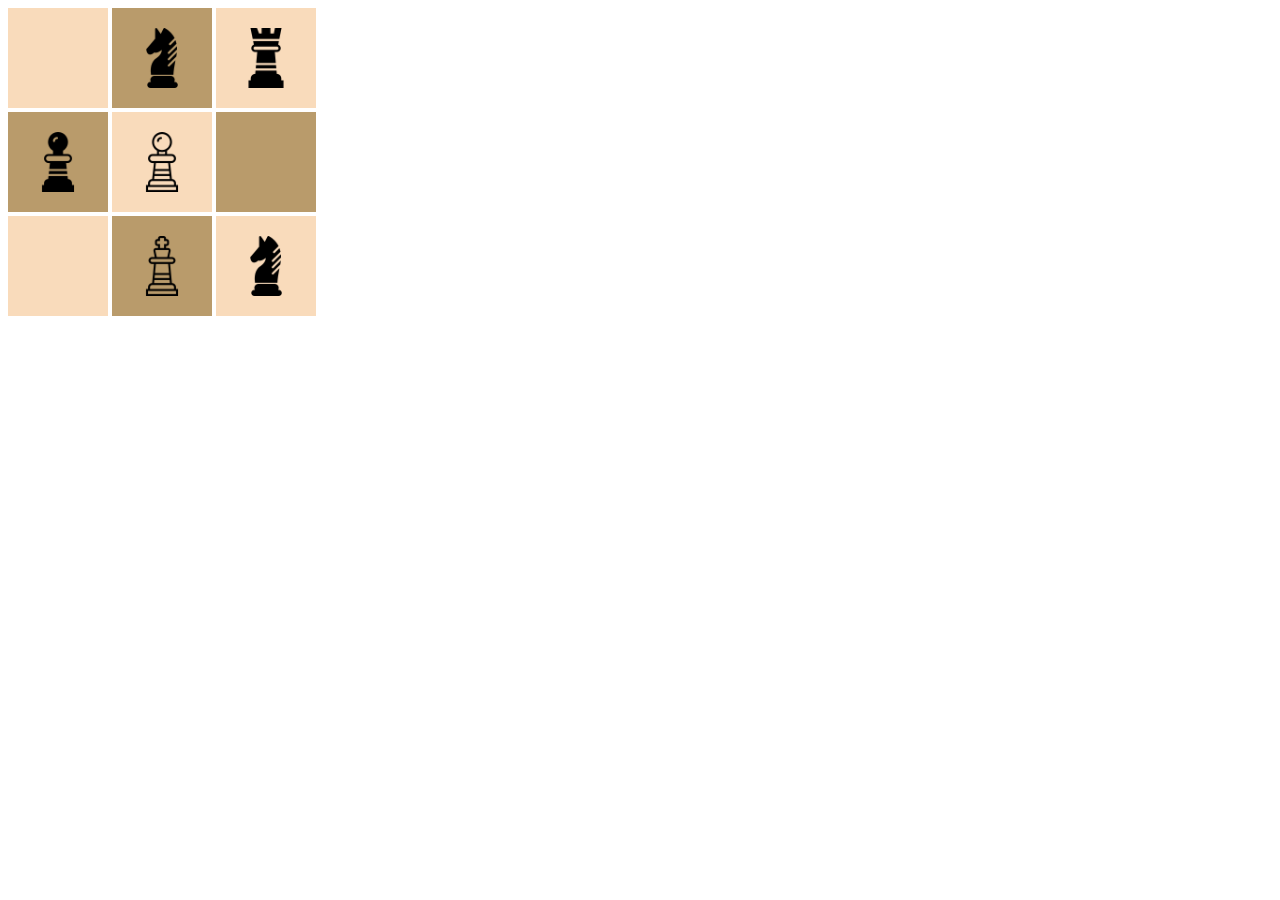
<file: chess.html>
<!DOCTYPE html>
<html lang="en">
<head>
    <meta charset="UTF-8">
    <title>Ajedrez</title>
    <link rel="stylesheet" typer="text/css" 
    href="css/chess-styless.css">
    <link rel="icon" href="images_chess/favicon chess.ico"> 
</head>

<body>

    <div class="row">
        <div class="square beish">

        </div>
        <div class="square brown" >
            <img src="imagenes/chess/black_knight.png">
        </div>
        <div class="square beish">
            <img src="imagenes/chess/black_roock.png">
        </div>
    </div>

    <div class="row">
        <div class="square brown">
            <img src="imagenes/chess/black_pawn.png" >
        </div>
        <div class="square beish">
            <img src="imagenes/chess/white_pawn.png">
        </div>
        <div class="square brown">
            
        </div>
       
    </div>

    <div class="row">
        <div class="square beish">
           
        </div>
        <div class="square brown">
            <img src="imagenes/chess/white_king.png" >
        </div>
        <div class="square beish">
            <img src="imagenes/chess/black_knight.png">
        </div>
    </div>


</body>
</html>
</file>
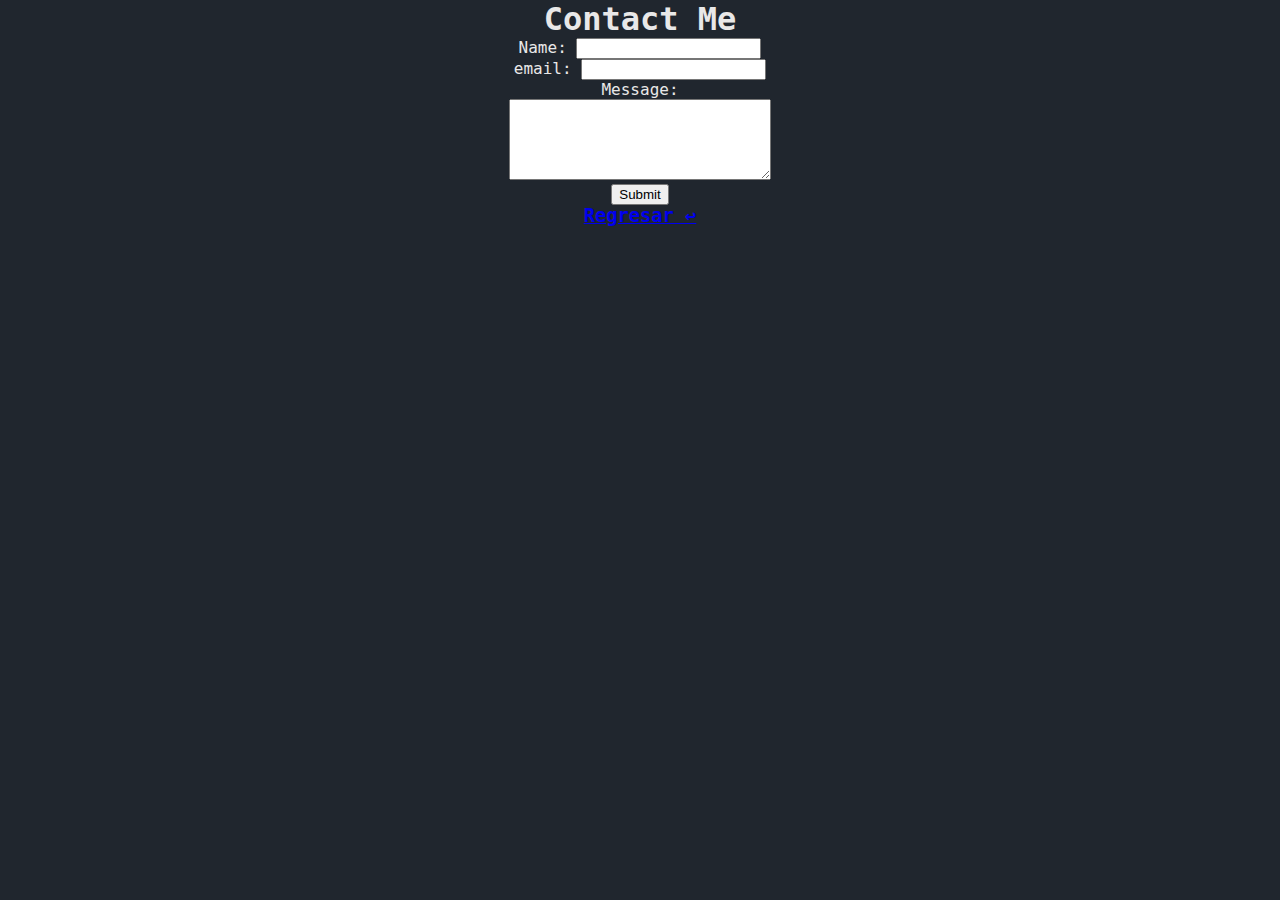
<file: contact.html>
<!DOCTYPE html>
<html lang="en">
<head>
    <meta charset="UTF-8">
    <title>Contact Me 🎚</title>
    <link rel="stylesheet" href="css/styles.css">
</head>
<body>
    <h1>Contact Me</h1>
    <form action="mailto: arreolafloresgustavo@gmail.com" method="post" enctype="text/plain">
        <label>Name: <input type="text" name="name"></label>
        <br>
        <label>email: <input type="email" name="email"></label>
        <br>
        <label>Message: <br><textarea name="message" cols="30" rows="5"></textarea></label>
        <br>
        <input type="submit">
    </form> 
    <h3><a href="index.html"> Regresar ↩</a></h3>
</body> 
</html>
</file>
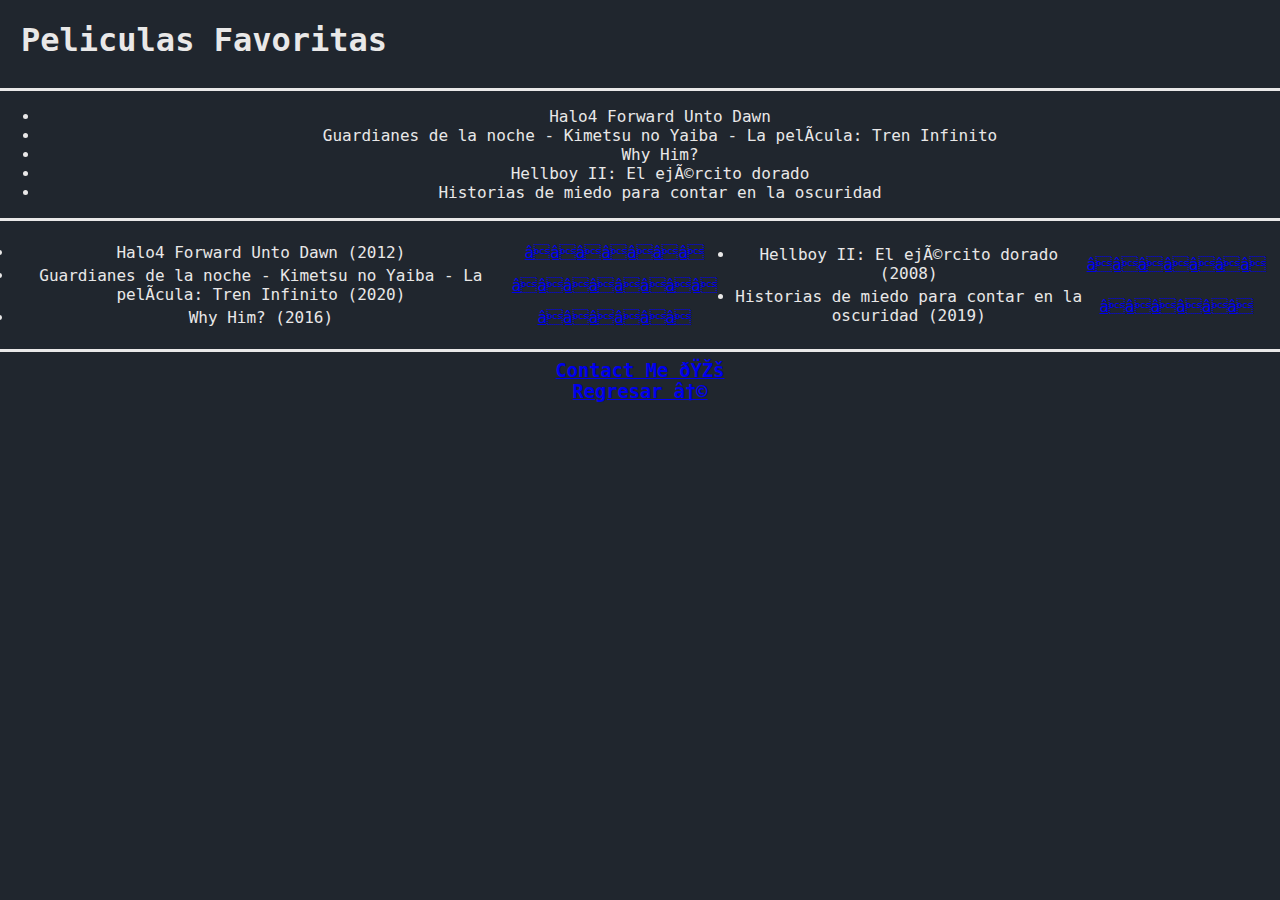
<file: movies.html>
<!DOCTYPE html>
<html>
    <head>
        <meta charset="UFT-8">
        <title>Peliculas Favoritas</title>
        <link rel="stylesheet" href="css/styles.css">
    </head>
    <body>
        <table cellspacing="20">
            <tr>
                <td>
                    <h1>Peliculas Favoritas</h1>
                    
                </td>
            </tr>
        </table>
        <hr class="chido what" >
        <ul>
            <li>Halo4 Forward Unto Dawn</li>
            <li>Guardianes de la noche - Kimetsu no Yaiba - La película: Tren Infinito</li>
            <li>Why Him?</li>
            <li>Hellboy II: El ejército dorado </li>
            <li>Historias de miedo para contar en la oscuridad</li>
        </ul>
        <hr class="chido what" >
        <table cellspacing="10">
            <tr>
                <td>
                    <table>
                        <tr>
                            <td><li>Halo4 Forward Unto Dawn (2012)</li> </td>
                            <td><a href="https://www.imdb.com/title/tt2262308/?ref_=nv_sr_srsg_1" target="_blank">⭐⭐⭐⭐⭐⭐⭐</a></td>
                        </tr>
                        <tr>
                            <td><li>Guardianes de la noche - Kimetsu no Yaiba - La película: Tren Infinito (2020)</li></td>
                            <td><a href="https://www.imdb.com/title/tt11032374/?ref_=nv_sr_srsg_2" target="_blank">⭐⭐⭐⭐⭐⭐⭐⭐</a></td>
                        </tr>
                        <tr>
                            <td><li>Why Him? (2016)</li></td>
                            <td><a href="https://www.imdb.com/title/tt4501244/?ref_=nv_sr_srsg_7" target="_blank">⭐⭐⭐⭐⭐⭐</a></td>            
                        </tr>
                    </table>
                </td>
                <td>
                    <table>
                        <tr>
                            <td><li>Hellboy II: El ejército dorado (2008)</li></td>
                            <td><a href="https://www.imdb.com/title/tt0411477/?ref_=nv_sr_srsg_7" target="_blank">⭐⭐⭐⭐⭐⭐⭐</a></td>
            
                        </tr>
                        <tr>
                            <td><li>Historias de miedo para contar en la oscuridad (2019)</li></td>
                            <td><a href="https://www.imdb.com/title/tt3387520/?ref_=nv_sr_srsg_0" target="_blank">⭐⭐⭐⭐⭐⭐</a></td>
            
                        </tr>
                    </table>
                </td>
               </tr>
        </table>
        <hr class="chido what" >
        <h3><a href="contact.html" >Contact Me 🎚</a></h3>
        <h3><a href="index.html" >Regresar ↩</a></h3>
        
        
        
       

    </body>
</html>
</file>
<file: css/chess-styless.css>
.square {
    width: 100px;
    height: 100px;
    display: inline-block;
 
}

.beish { 
    background-color: #F9DBBB;
}

.brown { 
    background-color: #B99B6B;
    
}

.row {
    display: block;

   
}
img {
    margin: 0;
    width: 60px;
    height: 60px;
    padding: 20px 20px;
}
</file>
<file: css/styles.css>
/********************** Tag Selector *************************/
body{
    margin: 0;
    font-family: 'Courier Prime', monospace;
    text-align: center;

    background-color: #20262E;
    color: #E9E8E8;
}
h1{
    margin: 0;
    font-family: 'Share Tech Mono', monospace;
}
h2{
    margin: 0;
    font-family: 'Source Code Pro', monospace;
}
h3{
    margin: 0;
    font-family: 'Source Code Pro', monospace;
}
hr{
    height: 3px;
    background-color: #E9E8E8;

    border-style: none;
}
/******************* Class selection *********************/
.top-container{
    /*height: 200px;
    background-color: aquamarine;
    width: 200px;
    position: relative;
    left: 200px;*/
    background: linear-gradient(#20262E, #CD5888 );
    /*position: relative;*/
}
.mid-container{
   /* height: 200px;
    background-color: red;
    padding: 20px;
    display: inline-block;
    width: 200px;*/
    background: linear-gradient( #CD5888,#20262E);
    
}
.bot-container{
   /* height: 200px;
    background-color: cornflowerblue;
    padding: 20px;
    display: inline-block;
    width: 200px;*/
    background-color: black;
    background: linear-gradient(#20262E,#CD5888);
    height: 500px;
    margin: 0;
    padding: 40px 0;
}
.mobible{
   /* height: 220px;
    background-color: blueviolet;
    width: 200px;
    position: absolute;
    left: 0;
    top:0;*/
}

.chuleta-top
{
    width: 180px;
    position: absolute;
    top: 50px;
    right: 250px;
}
.chuleta-bot
{
    width: 180px;
    position: absolute;
    bottom: -300px;
    left: 250px;
}
.empresa-mid
{
    display: block;
    margin: 0 auto;
    width: 1000px;
}
.name{
    margin: 0 auto;
    position: relative;
    top: 100px;
    font-size: 50px;
    color: #20262E;
    background-color: #f0f8ffbf;
    display: inline-block;
    padding: 5px 20px;
    border-radius: 40px;
}
.sub{
    margin: 0 auto;
    position: relative;
    top: 125px;
    font-size: 25px;
    color: #b3c2d4;
}
.skill-row{
    display: inline-block;
    margin: 70px,100px;
   
}
.skill1-img{
    width: 100px;
}
.skill2-img{
    width: 100px;
}
.skill3-img{
    width: 100px;
}


.software-row{
    width: 60%;
    margin: 50px auto;
}

.software-row:nth-child(even){
    text-align: left;
}
 .software-row:nth-child(odd){
    text-align: right;
 }
 .software-row:nth-child(1){
    text-align: center;
}

.software1-img{
    width: 100px;
    background-color: white;
    border-radius: 100%;
    margin-top: 10px;
    float: left;
}
.software2-img{
    width: 100px;
    background-color: white;
    border-radius: 100%;
    float: right;
    margin-top: 20px;
}
.footer-hr{
margin: 0;
}
.contact-me{

}
.get-in-touch{
    color: #ffffff;
}
.copyright{
    margin:20px 0 0;
}
.together{
    font-family: 'Courier Prime',monospace;
    margin: 10px 0 20px;
}
.together:hover{
    font-family: cursive;
}
/******************** ID Slectionn **********************/
.btn {
    font-family: 'Courier Prime',sans-serif;
    background: #c034d9;
    border-radius: 28px;
    font-family: Georgia;
    color: #ffffff;
    font-size: 15px;
    padding: 10px 20px ;
    text-decoration: none;
   display: inline-block;
   margin: 10px 0 20px;
  }
  
  .btn:hover {
    background: #3cb0fd;
    background-image: linear-gradient(to bottom, #3cb0fd, #3498db);
    text-decoration: none;
    
  }
.footer-link{
    text-decoration: none;/*Quita el subrrayado del link*/
    color:#c034d9;
    margin: 5px 10px 20px;
}
</file>
